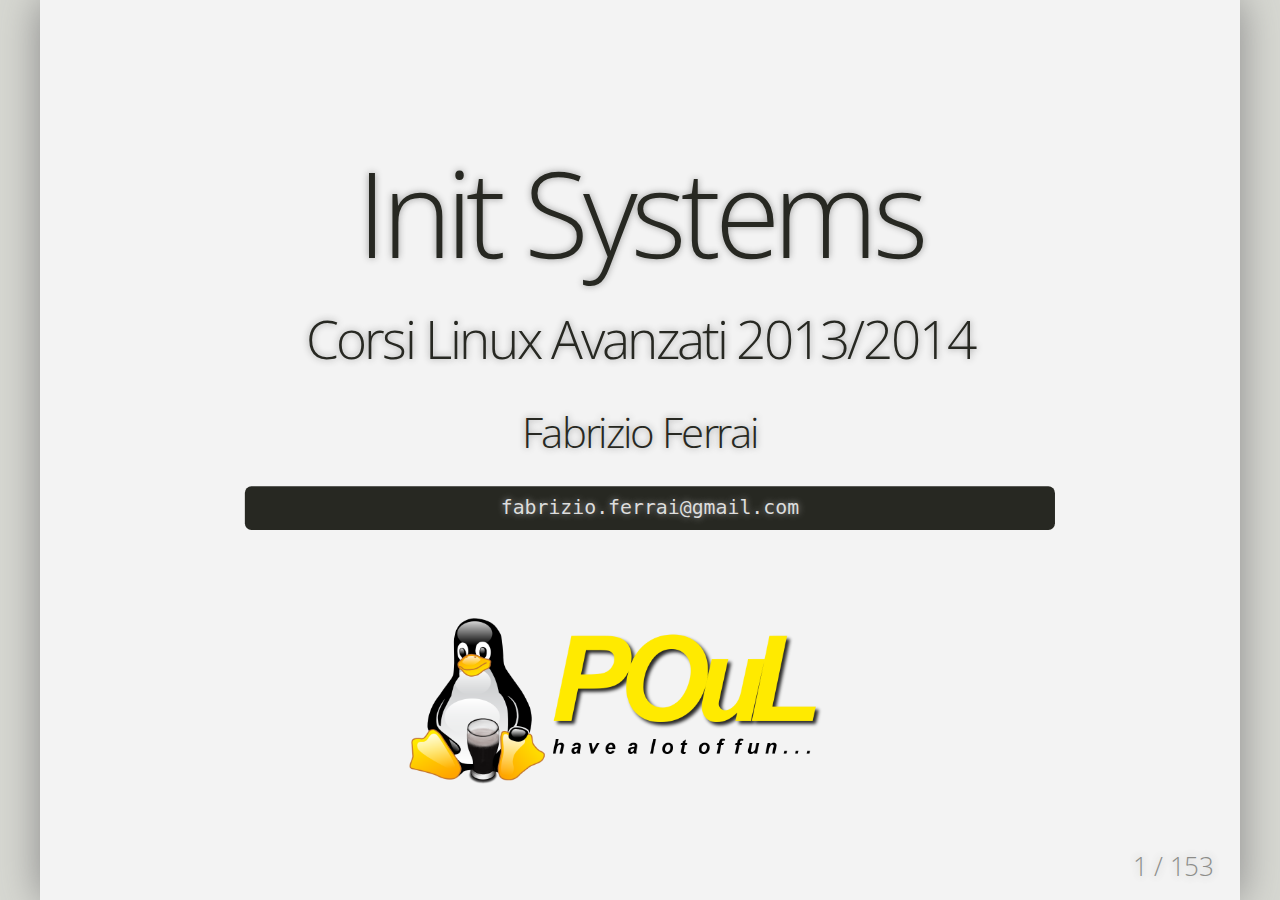
<file: Corsi GNU Linux Avanzati/Init systems/init.html>
<!DOCTYPE html>
<html>
  <head>
    <meta http-equiv="content-type" content="text/html; charset=utf-8" />
    <meta name="keywords" content="remark,remarkjs,markdown,slideshow,presentation" />
    <meta name="description" content="A simple, in-browser, markdown-driven slideshow tool." />
    <title>Linux Init Systems</title>
    <link href='http://fonts.googleapis.com/css?family=Open+Sans:400,300' rel='stylesheet' type='text/css'>
    <link rel="stylesheet" href="css/light.css"/>
  </head>
  <body>
    <textarea id="source">
name: light
layout: true
class: center, middle, light
---

#Init Systems
##Corsi Linux Avanzati 2013/2014
###Fabrizio Ferrai

```html
fabrizio.ferrai@gmail.com
```

###<img src="img/poul.logo.png" alt="POuL Logo" style="height: 4em; margin-top: 2em;">
---
layout:false
template:light
##Dove trovate queste slides:
```html
	http://init.ferrai.tk
```

###<br/>Disclaimer
####Questo sarà un talk abbastanza teorico, per cui non entrerò nel dettaglio se non quando necessario, tuttavia darò per scontate alcune cose (e.g. cosa è un BIOS o cosa è un processo). Siete caldamente invitati perciò ad approfondire gli argomenti trattati (Un elenco di 'Fonti e Approfondimenti' si trova nell'ultima slide, ma non esitate a chiedere.)

---

name: sign
layout: true
.sign[[Fabrizio Ferrai](http://ferrai.tk)]
.course[Corsi Linux Avanzati 13/14]
---

name:argomenti
.title[
  ##Argomenti di oggi:
]
???

##Queste sono le domande principali delle quali ci occuperemo
--
.text[###Cosa è un Init System?]
--
.text[###Di cosa si occupa?]
--
.text[###Breve storia degli Init Systems]
--
.text[###Configurazione]
---

template:light
layout:false
##Facciamo un passo indietro...
---

template: sign
layout: true
---

name:bootstrapping
.title[
  ##Bootstrapping (Booting)
]
--
.text[###Consiste in tutta quella serie di operazioni che, a partire dalla macchina spenta, ha come risultato finale l'avvio del **Sistema Operativo**]
--
.text[###Il flusso di controllo della macchina durante il boot (avvio) passa dal **BIOS** al **bootloader** al **kernel**]
---

name:boot1
.title[
  ##Il boot nel dettaglio 1/2
]
--
.text[###Il boot di Linux si articola attraverso 5 fasi:]
--
.text[####1. Il BIOS effettua delle operazioni specifiche per la piattaforma hardware della macchina]
--
.footnote[[1] A seconda del bootloader viene utilizzata anche una fase 1.5 : e.g. GRUB può leggere il filesystem per localizzare la Fase 2]
.text[####2. Il BIOS esegue il programma di boot dal dispositivo di boot prescelto, ovvero la **Fase 1** del Linux bootloader; essa poi carica la **Fase 2**, che è il grosso del bootloader. **[1]**]
---

name:boot2
.title[
  ##Il boot nel dettaglio 2/2
]
.text[####3. Il bootloader **carica il kernel**, che si decomprime e mette in atto le funzioni di sistema essenziali, preparandosi alla fase successiva]
???
##3. Funzioni come hardware di base e memory paging
##4. interrupts, memory management, device and driver initialization
--
.text[####4. **start_kernel()** viene quindi chiamata, ed effettua la maggior parte del setup del sistema, prima di lanciare separatamente il processo **idle**, lo **scheduler** e il processo **init** (il primo a essere eseguito **in user space**)]
--
.text[####5. Il processo init esegue gli script necessari alla creazione dell'ambiente utente (...)]
---

template:light
layout:false
##What an Init System does? 
---

name:whatinitdoes
.title[
  ##What an Init System does?
]
.text[###Avvia/Riavvia il computer]
--
.text[###Termina l'avvio una volta che è stato caricato il kernel]
--
.text[###Avvia altri programmi (tipicamente "daemons"). <br/>*e.g.: Server Grafico, Webserver, etc.*]
---

name:daemons
.title[##Demoni]
.text[###Etimologia:]
--
.text[####“I **demoni** sono personaggi della mitologia greca, alcuni dei quali eseguivano compiti di cui gli dei non potevano occuparsi” - *Wikipedia*]
--
.text[###In un sistema operativo:]
--
.text[####Un demone è un applicazione che viene eseguita in **background**, anzichè stare sotto il diretto controllo dell'utente.]
???
##In a multitasking environment
--
.text[####Tipicamente offre un **servizio** o si occupa periodicamente di alcuni task, e per questo rimane aperto a lungo nel sistema.]
---

name:tuopadre
.title[##"Luke, sono tuo padre" (cit.)]
.text[###**Init** è l'unico antenato comune di tutti i processi presenti nel sistema: essendo il primo processo ad essere avviato, da lui nascono tutti gli altri]
--
.text[###Ha il compito di 'adottare' tutti i processi che rimangono 'orfani' nel sistema a causa della terminazione del loro padre (In Linux tutti i processi, tranne init, devono avere un padre)]
--
.text[####Try:]

```bash
pstree
```
---

name:reliability
.title[##Affidabilità]
.text[###Init **DEVE** essere affidabile, perchè:]
--
.text[###1. Gira in modalità super utente]
???
##E ha PID1
--
.text[###2. Controlla servizi di sistema critici]
--
.text[###3. Se muore --> Il sistema va in Kernel Panic]
???
##Perchè la gerarchia dei processi non ha padre
##TUTTE le funzionalità non necessarie vanno fuori!
---

name:kernelpanic
.title[##Kernel Panic]
.center[###<img src="img/panic-kernel.gif" alt="KP" style="width: 100%;">]
---

template:light
layout:false
##Some history
---

name:evolution1
.title[##Strategie di init: evoluzione (1)]
--
.text[###Sequenziali]
--
.text[####Un nuovo demone viene avviato solo una volta che viene terminato l'avvio del precedente]
--
.text[####Il parallelismo è nullo.]
--
.text[###Gerarchici]
--
.text[####Un demone viene avviato solo dopo che tutte le sue dipendenze sono state avviate]
???
##Spiegare cosa sono le dipendenze
--
.text[####Soluzione mista parallelismo/sequenzialità]
---

name:evolution2
.title[##Strategie di init: evoluzione (2)]
.text[###Startless (Event based)]
--
.text[####L'avvio dei demoni è gerarchico]
--
.text[####...Ma vengono avviati solo quando richiesto.]
---

name:mostimportant
.title[##I principali sistemi di init]
--
.text[###SysVInit .little[(1975 - Sequenziale)]]
???
##Datato ma stabile e veloce
--
.text[###LaunchD .little[(2005 - Event Based)]]
???
##Di Apple, ci speravano
--
.text[###Upstart .little[(2006 - Event Based)]]
???
##From Ubuntu
--
.text[###OpenRC .little[(2007 - Gerarchico)]]
--
.text[###Systemd .little[(2010 - Event Based)]]
---

name:sysvinit
.title[##SysVInit - Caratteristiche]
--
.text[###Fa parte dello standard LSB .little[(Linux Standard Base)]]
???
##Progetto per la standardizzazione dei sistemi Linux (filesistem structure, pkg format, etc.)
--
.text[###Avvio/arresto sequenziale dei demoni]
--
.text[###Crea i demoni leggendo dal file di configurazione /etc/inittab]
--
.text[####Contiene i comandi:]
--

```bash
reboot
shutdown
killall
poweroff
telinit   # serve per cambiare runlevel (più dettagli a breve...)
sulogin
wall      # per mandare un warning su tutte le tty
```

---

name:launchd
.title[##LaunchD - Caratteristiche]
--
.text[###È un framework opensource per la gestione di **demoni**, **applicazioni**, **processi**, **script**]
???
##Utilizzato solo in Mac Os X, ma principale responsabile del rinnovamento nel mondo dei sistemi di init
--
.text[###Scritto da Dave Zarzycki (Apple Inc.) e rilasciato con licenza Apache (dal 2006)]
???
##Non adottato per problemi di licenza
--
.text[###Sostituisce:]

```bash
init
rc
init.d script
rc.d script
SystemStarter (Mac OS X) #gestisce i demoni
inetd / xinetd
crond / atd
```
???
##Architettura simile a systemd
##inetd: daemons che fanno partire applicazioni quando arriva una connessione su una determinata porta
---

name:upstart
.title[##Upstart - Caratteristiche]
???
##From Ubuntu
--
.text[###Rimpiazza solo init, Event Based]
--
.text[###Servizi avviati/arrestati tramite eventi]
--
.text[###Eventi generati mentre servizi avviati/arrestati]
--
.text[###Eventi in broadcast, respawning dei servizi in caso di crash]
--
.text[###Comunicazione attraverso D-Bus]
---

.title[##Default init system nelle principali distribuzioni]
--
.pull-left[
###SysVInit
- Debian (actual)
- RHEL6
]

--
.pull-left[
###OpenRC
- Gentoo
]

--
.pull-left[
###Upstart
- Ubuntu (actual)
- Mint
]

--
.pull-top[
###systemd
- Arch Linux
- Fedora
- RHEL7 (pending)
- Ubuntu (planned)
- Debian (next release)
- CoreOS
- Mageia
- OpenSUSE
- Sabayon Linux
- ...
]
---

name:brace
template: light
layout:false
class: center
###<img src="img/brace.jpg" alt="Brace" style="height: 14em;">
---

template:light
layout:false
##systemd
---

name:sysdov
.title[##Systemd - Overview]
--
.text[###È un manager di sistema e di servizi per Linux]
--
.text[###Compatibile con SysV e LSB scripts]
--
.text[###**Lennart Poettering** e **Kay Sievers** (Red Hat) sono gli autori (e attuali manutentori)]
---

name:sysdcaratt
.title[##Systemd - Caratteristiche]
--
.text[###Compatibile esclusivamente con Linux]
--
.text[###Parallelizzazione totale e comunicazione tramite D-Bus/Socket]
--
.text[###Avvio On-Demand]
--
.text[###Mantiene i punti di Mount/Automount]
--
.text[###Tiene traccia dei processi tramite CGROUPs]
---

name:parallel
template: light
layout:false
class: center
###<img src="img/parallelization.png" alt="Parallel" style="width: 100%;">
Source: systemd slides
---

name:sysd
template: light
layout:false
class: center
<img src="img/sysd1.jpg" alt="sysd1" style="height: 15.75em;">
<img src="img/sysd2.jpg" alt="sysd2" style="height: 15.75em;">
.title[###Systemd punta a rimpiazzare tutto...]
---

template:light
layout:false
##Some more depth
---

name:sysvconfig
.title[##SysVInit: configurazione]
--
.text[####Legge configurazioni da /etc/inittab (nel quale è definito il default per ogni runlevel)]
--
.text[####E avvia di conseguenza i processi necessari all'avvio del sistema (eg. getty)]
--
<img src="img/getty.png" alt="getty" style="margin-left: 5em; height: 15em;">
---

name:runlevels
.title[##Runlevels]
.text[####Il **runlevel** è lo stato esecutivo di un sistema operativo con init in stile SysV.]
--
.text[###**Runlevel 0**: sistema completamente spento]
--
.text[###**Runlevel 1 o S**: modalità singolo utente]
--
.text[###**Runlevels 2-5**: modalità multiutente (Debian default: 2)]
--
.text[###**Runlevel 6**: riavvio]
---

name:inittab
.title[##Esempio di /etc/inittab]
```bash
id:2:initdefault:

l0:0:wait:/etc/init.d/rc 0
l1:1:wait:/etc/init.d/rc 1
l2:2:wait:/etc/init.d/rc 2
l3:3:wait:/etc/init.d/rc 3
l4:4:wait:/etc/init.d/rc 4
l5:5:wait:/etc/init.d/rc 5
l6:6:wait:/etc/init.d/rc 6

pf::powerwait:/etc/init.d/powerfail start
pn::powerfailnow:/etc/init.d/powerfail now
po::powerokwait:/etc/init.d/powerfail stop

1:2345:respawn:/sbin/getty 38400 tty1
2:23:respawn:/sbin/getty 38400 tty2
3:23:respawn:/sbin/getty 38400 tty3
4:23:respawn:/sbin/getty 38400 tty4
5:23:respawn:/sbin/getty 38400 tty5
6:23:respawn:/sbin/getty -f /etc/issue.welcome2l 38400 tty6

```
---

name:initscaff
.title[##Init script scaffold]
```bash
#!/bin/sh

case "$1" in
start)
  echo "Starting!"
  ;;
stop)
  echo "Stopping!"
  ;;
restart)
  echo "Restarting!"
  ;;
esac
```
---

name:servicecontrol1
.title[##Controllo manuale dei servizi (Pt.1)]
.text[###Possiamo controllare manualmente in modo molto semplice i vari servizi del sistema:]
--

```bash
$ /etc/init.d/$nomeServizio start

$ /etc/init.d/$nomeServizio stop

$ /etc/init.d/$nomeServizio restart
```
---

name:servicecontrol2
.title[##Controllo manuale dei servizi (Pt.2)]
.text[###Esiste anche un comando specifico per controllare i servizi:]
--

```bash
$ service $nomeServizio start

$ service $nomeServizio stop

$ service $nomeServizio restart
```
---

name:sysvadv
.title[##SysVInit: vantaggi]
--
.text[###**Semplicità**: creare un servizio equivale a creare uno script di shell]
--
.text[###**Ordine garantito di esecuzione**: i servizi vengono eseguiti sempre uno dopo l'altro, in questo modo il controllo è totale]
---

name:sysvdis
.title[##SysVInit: svantaggi]
--
.text[####**Sequenziale**: prestazioni non ottimali a causa del parallelismo non sfruttato]
--
.little[.text-left[*(In realtà Debian utilizza una versione modificata di SysV, dotata di parallelismo)*]]
--
.text[####**Server centric**: i riavvii sui server dovrebbero essere rari, quindi rapidità nel boot non prioritaria]
--
.text[####**Hotplug inesistente**: al momento della sua progettazione non c'era l'esigenza di aggiungere/rimuovere risorse a runtime]
--
.text[####**Script esegue operazioni standard**: al di là dei vari controlli di duplice istanza e risorse occupate il problema è il controllo delle dipendenze --> **operazione costosa** (dovrebbe occuparsene init)]
---

name:upstartconf1
.title[##Upstart: configurazione (1)]
--
.text[###Jobs]
--
.text[####**Task Job**: piccolo programma, termina in tempo fissato]
--
.text[####**Service Job**: rimane avviato in background a meno che non venga fermato esplicitamente]
--
.text[####**Abstract Job**: non ha sezioni exec, né un PID, ma può essere avviato/fermato]
---

name:upstartconf2
.title[##Upstart: configurazione (2)]
.text[###**Events**: ci sono 3 tipi di eventi su Upstart:]
--
.text[####**Segnali**: Asincroni: chi lancia l’evento non aspetta che venga accettato da tutti]
--
.text[####**Metodi**: Sincroni: si comportano come chiamate a funzione]
--
.text[####**Hooks**: Job speciali: simili ai segnali, ma sincroni]
--
.text[####Esempio: *starting* e *stopping*]
---

name:upstartfiles
.title[##Files di configurazione]
--
.text[###Ogni **Job** è definito in un file di configurazione, in plain text, il cui nome è del tipo: ***$nomeFile.conf***]
--
.text[###Ogni Job di sistema è contenuto nella cartella ***/etc/init***]
--
.text[####Job example:]
--

```bash
# Un Job astratto può anche non contenere nessuna linea
# Per informazione inseriamo l'autore del JOB
author "foo"
# E qui sotto la descrizione del job stesso
description "questo è uno scaffold di job astratto"
# Questo è una JOB configuration completa
```
---

name:cron
.title[##Cron]
--
.text[###**Cron** è un demone per pianificare l'esecuzione di determinati "lavori" (jobs) in modo pianificato, su base temporale]
---

name:cronconfig
.title[##Configuration example: Cron]
--
.text[###In Upstart, la configurazione di cron è questa:]
--

```bash
description     "regular background program processing daemon"

start on runlevel [2345]
stop on runlevel [!2345]

expect fork
respawn

exec cron
```
---

name:sysdconf1
.title[##Systemd: Units (1)]
--
.text[###Unit types]
--
.text[####**Service**: i tipici demoni che possono essere avviati/fermati/riavviati/ricaricati]
--
.text[####**Socket**: unità che incapsula i socket, sia del file-system che dell'Internet]
--
.text[####**Device**: un device nel Linux device tree]
--
.text[####**Mount**: incapsula un punto di mount nella gerarchia del filesystem]
---

name:sysdconf2
.title[##Systemd: Units (2)]
.text[####**Automount**: punto di automount, che ha un corrispondente mount]
--
.text[####**Swap**: per controllare i devices di swap allo stesso modo in cui vengono controllati i mount]
--
.text[####**Target**: usata per raggruppare logicamente altre unità, di per se non fa nulla, ma referenzia altre unità]
--
.text[####**Snapshot**: come i *target* non fa nulla, ma referenzia altre unità; usata per salvare/ripristinare lo stato dell'init system]
--
.text[####**Timer**: per avviare servizi su base temporale, come cron]
---

name:sysdconf3
.title[##Systemd: Units (3)]
.text[####**Path**: codifica informazioni riguardo un path monitorato da systemd, per le path-based activations]
--
.text[####**Scope**: queste unità non sono configurate tramite files, ma sono create durante l'esecuzione tramite l'interfaccia bus di systemd; raggruppano insiemi di processi di sistema per una migliore gestione delle risorse]
--
.text[####**Slice**: utilizzata per gestire le risorse di un gruppo di processi in modo gerarchico]
---

name:servicecontrol3
.title[##Controllo manuale dei servizi (Pt.3)]
.text[####Possiamo vedere tutto quello che systemd controlla tramite il comando:]

```bash
$ systemctl

```
--

```bash
$ systemctl list-units -t service #solo i servizi attivi

```
--

```bash
$ systemctl status sshd.service
sshd.service - OpenSSH server daemon
    Loaded: loaded (/lib/systemd/system/sshd.service; enabled)
    Active: active (running) since Thu, 15 Dec 2011 12:11:05 ...
  Main PID: 2091 (sshd)
    CGroup: name=systemd:/system/sshd.service
        \   2091 /usr/sbin/sshd -D
```
--

```bash
$ systemctl start sshd.service

$ systemctl stop sshd.service

$ systemctl enable sshd.service #avvia al boot

$ systemctl disable sshd.service #disabilita da startup 

$ systemctl kill sshd.service #uccide tutte le istanze
```
---

name:fonti
.title[##Fonti e approfondimenti:]

- http://en.wikipedia.org/wiki/Linux_startup_process
- https://www.debian.org/doc/manuals/debian-reference/ch03.en.html
- http://en.wikipedia.org/wiki/Init
- http://wiki.gentoo.org/wiki/Comparison_of_init_systems
- http://en.wikipedia.org/wiki/UNIX_System_V
- http://en.wikipedia.org/wiki/Linux_Standard_Base
- http://en.wikipedia.org/wiki/Linux_kernel_API
- http://en.wikipedia.org/wiki/Launchd
- http://en.wikipedia.org/wiki/Upstart
- http://en.wikipedia.org/wiki/D-Bus
- http://en.wikipedia.org/wiki/Systemd
- http://en.wikipedia.org/wiki/Runlevel
- http://www.freedesktop.org/wiki/Software/systemd/
- https://www.linux.com/learn/tutorials/527639-managing-services-on-linux-with-systemd
- http://0pointer.de/blog/projects/systemd.html
- http://0pointer.de/blog/projects/why.html
- http://www.jonmasters.org/blog/2011/04/29/response-to-why-systemd/
---

name:finished
template: light
layout:false
class: center
###<img src="img/success.jpg" alt="Success!" style="height: 12em;">
---

name:cc
template: light
layout:false
class: center
##Grazie per l'attenzione!
###<img src="img/ccbysa.png" alt="" style="width: 30%;">
####Queste slides sono licenziate Creative Commons<br> Attribution-ShareAlike 3.0 Unported

  http://www.poul.org

    </textarea>
    <script src="js/remark.min.js" type="text/javascript"></script>
    <script type="text/javascript">
      var hljs = remark.highlighter.engine;
    </script>
    <script src="js/remark.language.js" type="text/javascript"></script>
    <script type="text/javascript">
      var slideshow = remark.create({
          highlightStyle: 'monokai',
          highlightLanguage: 'remark'
        }) ;
    </script>
    <script type="text/javascript">
      var _gaq = _gaq || [];
      _gaq.push(['_setAccount', 'UA-46402862-1']);
      _gaq.push(['_trackPageview']);

      (function() {
        var ga = document.createElement('script'); ga.type = 'text/javascript'; ga.async = true;
        ga.src = ('https:' == document.location.protocol ? 'https://ssl' : 'http://www') + '.google-analytics.com/ga.js';
        var s = document.getElementsByTagName('script')[0]; s.parentNode.insertBefore(ga, s);
      })();
    </script>
  </body>
</html>
</file>
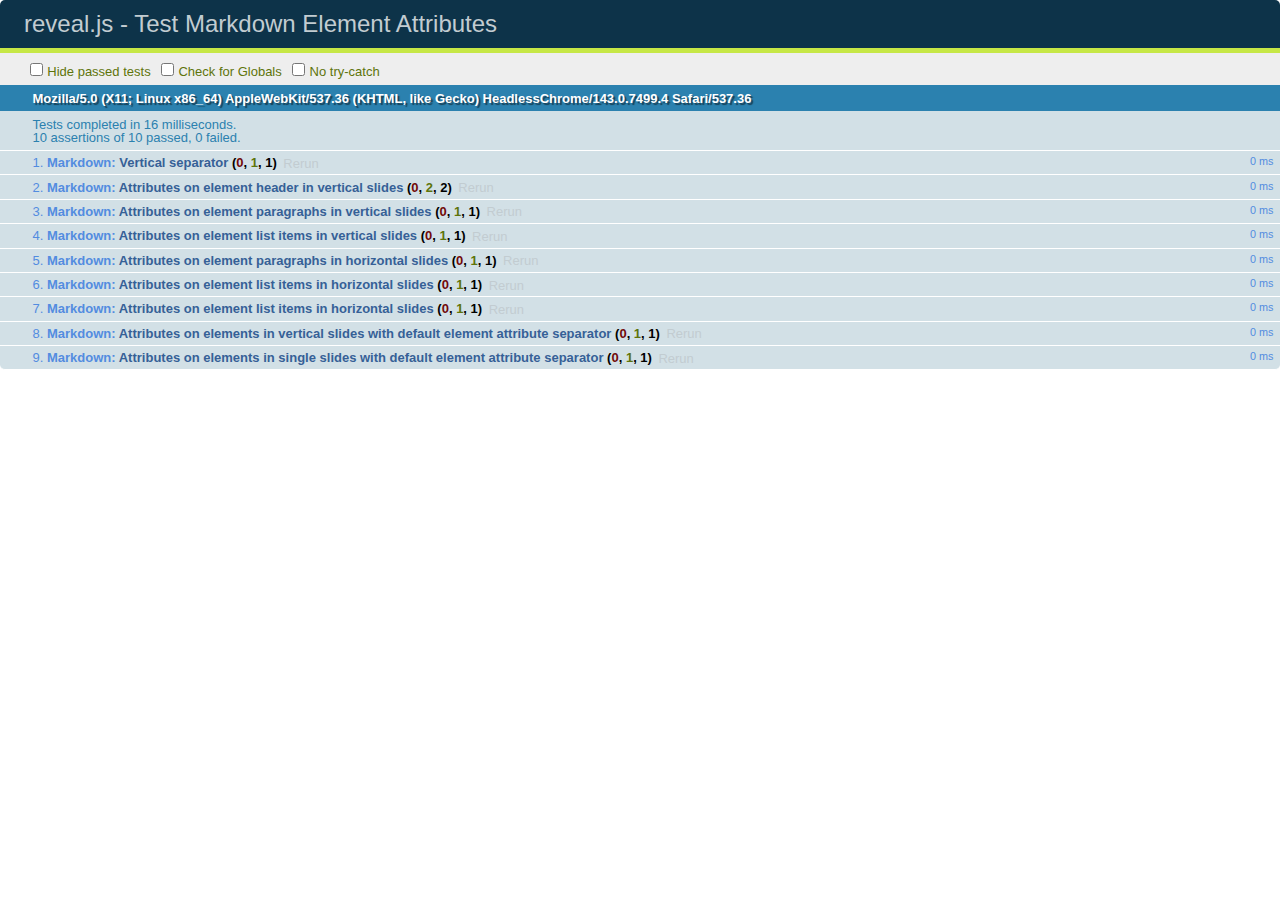
<file: Corsi GNU Linux Avanzati/Docker/Slides/test/test-markdown-element-attributes.html>
<!doctype html>
<html lang="en">

	<head>
		<meta charset="utf-8">

		<title>reveal.js - Test Markdown Element Attributes</title>

		<link rel="stylesheet" href="../css/reveal.css">
		<link rel="stylesheet" href="qunit-1.12.0.css">
	</head>

	<body style="overflow: auto;">

		<div id="qunit"></div>
		<div id="qunit-fixture"></div>

		<div class="reveal" style="display: none;">

			<div class="slides">

				<!-- <section data-markdown="example.md" data-separator="^\n\n\n" data-separator-vertical="^\n\n"></section> -->

				<!-- Slides are separated by newline + three dashes + newline, vertical slides identical but two dashes -->
				<section data-markdown data-separator="^\n---\n$" data-separator-vertical="^\n--\n$" data-element-attributes="{_\s*?([^}]+?)}">>
					<script type="text/template">
						## Slide 1.1
						<!-- {_class="fragment fade-out" data-fragment-index="1"} -->

						--

						## Slide 1.2
						<!-- {_class="fragment shrink"} -->

						Paragraph 1
						<!-- {_class="fragment grow"} -->

						Paragraph 2
						<!-- {_class="fragment grow"} -->

						- list item 1 <!-- {_class="fragment grow"} -->
						- list item 2 <!-- {_class="fragment grow"} -->
						- list item 3 <!-- {_class="fragment grow"} -->


						---

						## Slide 2


						Paragraph 1.2  
						multi-line <!-- {_class="fragment highlight-red"} -->

						Paragraph 2.2 <!-- {_class="fragment highlight-red"} -->

						Paragraph 2.3 <!-- {_class="fragment highlight-red"} -->

						Paragraph 2.4 <!-- {_class="fragment highlight-red"} -->

						- list item 1 <!-- {_class="fragment highlight-green"} -->
						- list item 2<!-- {_class="fragment highlight-green"} -->
						- list item 3<!-- {_class="fragment highlight-green"} -->
						- list item 4
						<!-- {_class="fragment highlight-green"} -->
						- list item 5<!-- {_class="fragment highlight-green"} -->

						Test

						![Example Picture](examples/assets/image2.png)
						<!-- {_class="reveal stretch"} -->

					</script>
				</section>



				<section 	data-markdown data-separator="^\n\n\n"
									data-separator-vertical="^\n\n"
									data-separator-notes="^Note:"
									data-charset="utf-8">
					<script type="text/template">
						# Test attributes in Markdown with default separator
						## Slide 1 Def <!-- .element: class="fragment highlight-red" data-fragment-index="1" -->


						## Slide 2 Def
						<!-- .element: class="fragment highlight-red" -->

					</script>
				</section>

				<section data-markdown>
				  <script type="text/template">
					## Hello world
					A paragraph
					<!-- .element: class="fragment highlight-blue" -->
				  </script>
				</section>

				<section data-markdown>
				  <script type="text/template">
					## Hello world

					Multiple  
					Line
					<!-- .element: class="fragment highlight-blue" -->
				  </script>
				</section>

				<section data-markdown>
				  <script type="text/template">
					## Hello world

					Test<!-- .element: class="fragment highlight-blue" -->

					More Test
				  </script>
				</section>


			</div>

		</div>

		<script src="../lib/js/head.min.js"></script>
		<script src="../js/reveal.js"></script>
		<script src="../plugin/markdown/marked.js"></script>
		<script src="../plugin/markdown/markdown.js"></script>
		<script src="qunit-1.12.0.js"></script>

		<script src="test-markdown-element-attributes.js"></script>

	</body>
</html>
</file>
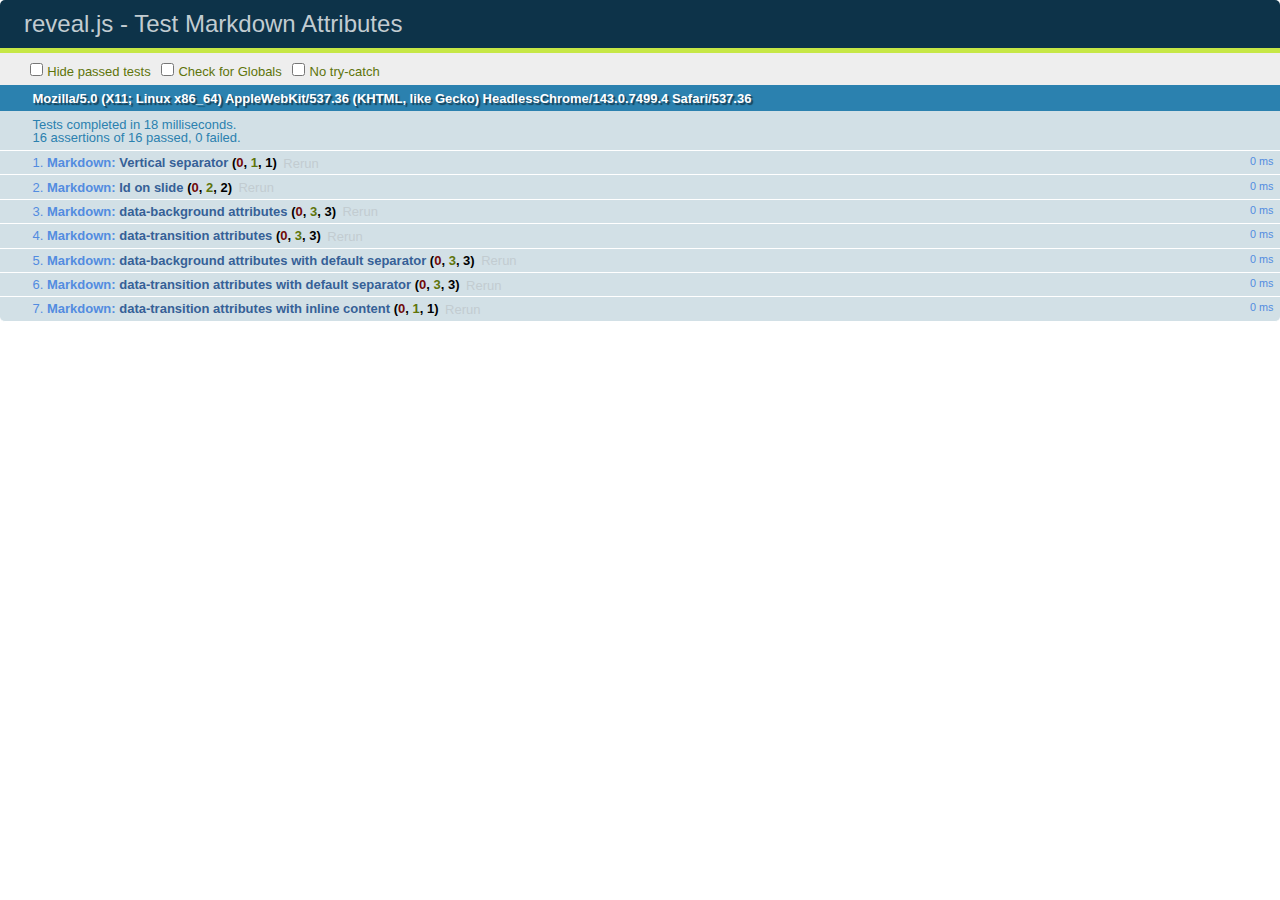
<file: Corsi GNU Linux Avanzati/Docker/Slides/test/test-markdown-slide-attributes.html>
<!doctype html>
<html lang="en">

	<head>
		<meta charset="utf-8">

		<title>reveal.js - Test Markdown Attributes</title>

		<link rel="stylesheet" href="../css/reveal.css">
		<link rel="stylesheet" href="qunit-1.12.0.css">
	</head>

	<body style="overflow: auto;">

		<div id="qunit"></div>
		<div id="qunit-fixture"></div>

		<div class="reveal" style="display: none;">

			<div class="slides">

				<!-- <section data-markdown="example.md" data-separator="^\n\n\n" data-separator-vertical="^\n\n"></section> -->

				<!-- Slides are separated by three lines, vertical slides by two lines, attributes are one any line starting with (spaces and) two dashes -->
				<section 	data-markdown data-separator="^\n\n\n"
									data-separator-vertical="^\n\n"
									data-separator-notes="^Note:"
									data-attributes="--\s(.*?)$"
									data-charset="utf-8">
					<script type="text/template">
						# Test attributes in Markdown
						## Slide 1



						## Slide 2
						<!-- -- id="slide2" data-transition="zoom" data-background="#A0C66B" -->


						## Slide 2.1
						<!-- -- data-background="#ff0000" data-transition="fade" -->


						## Slide 2.2
						[Link to Slide2](#/slide2)



						## Slide 3
						<!-- -- data-transition="zoom" data-background="#C6916B" -->



						## Slide 4
					</script>
				</section>

				<section 	data-markdown data-separator="^\n\n\n"
									data-separator-vertical="^\n\n"
									data-separator-notes="^Note:"
									data-charset="utf-8">
					<script type="text/template">
						# Test attributes in Markdown with default separator
						## Slide 1 Def



						## Slide 2 Def
						<!-- .slide: id="slide2def" data-transition="concave" data-background="#A7C66B" -->


						## Slide 2.1 Def
						<!-- .slide: data-background="#f70000" data-transition="page" -->


						## Slide 2.2 Def
						[Link to Slide2](#/slide2def)



						## Slide 3 Def
						<!-- .slide: data-transition="concave" data-background="#C7916B" -->



						## Slide 4
					</script>
				</section>

				<section data-markdown>
					<script type="text/template">
						<!-- .slide: data-background="#ff0000" -->
						## Hello world
					</script>
				</section>

				<section data-markdown>
					<script type="text/template">
						## Hello world
						<!-- .slide: data-background="#ff0000" -->
					</script>
				</section>

				<section data-markdown>
					<script type="text/template">
						## Hello world

						Test
						<!-- .slide: data-background="#ff0000" -->

						More Test
					</script>
				</section>

			</div>

		</div>

		<script src="../lib/js/head.min.js"></script>
		<script src="../js/reveal.js"></script>
		<script src="../plugin/markdown/marked.js"></script>
		<script src="../plugin/markdown/markdown.js"></script>
		<script src="qunit-1.12.0.js"></script>

		<script src="test-markdown-slide-attributes.js"></script>

	</body>
</html>
</file>
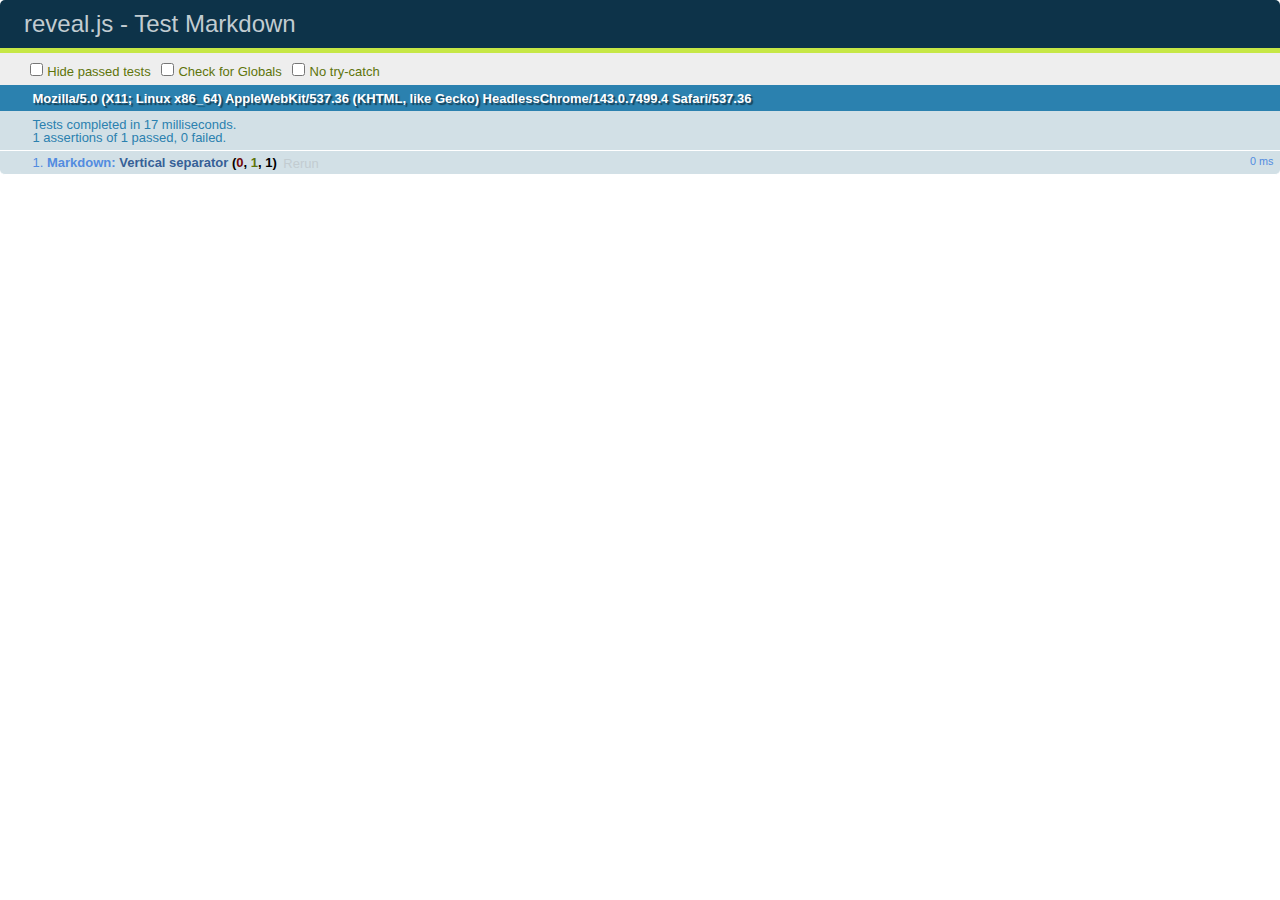
<file: Corsi GNU Linux Avanzati/Docker/Slides/test/test-markdown.html>
<!doctype html>
<html lang="en">

	<head>
		<meta charset="utf-8">

		<title>reveal.js - Test Markdown</title>

		<link rel="stylesheet" href="../css/reveal.css">
		<link rel="stylesheet" href="qunit-1.12.0.css">
	</head>

	<body style="overflow: auto;">

		<div id="qunit"></div>
  		<div id="qunit-fixture"></div>

		<div class="reveal" style="display: none;">

			<div class="slides">

				<!-- <section data-markdown="example.md" data-separator="^\n\n\n" data-separator-vertical="^\n\n"></section> -->

				<!-- Slides are separated by newline + three dashes + newline, vertical slides identical but two dashes -->
				<section data-markdown data-separator="^\n---\n$" data-separator-vertical="^\n--\n$">
					<script type="text/template">
						## Slide 1.1

						--

						## Slide 1.2

						---

						## Slide 2
					</script>
				</section>

			</div>

		</div>

		<script src="../lib/js/head.min.js"></script>
		<script src="../js/reveal.js"></script>
		<script src="../plugin/markdown/marked.js"></script>
		<script src="../plugin/markdown/markdown.js"></script>
		<script src="qunit-1.12.0.js"></script>

		<script src="test-markdown.js"></script>

	</body>
</html>
</file>
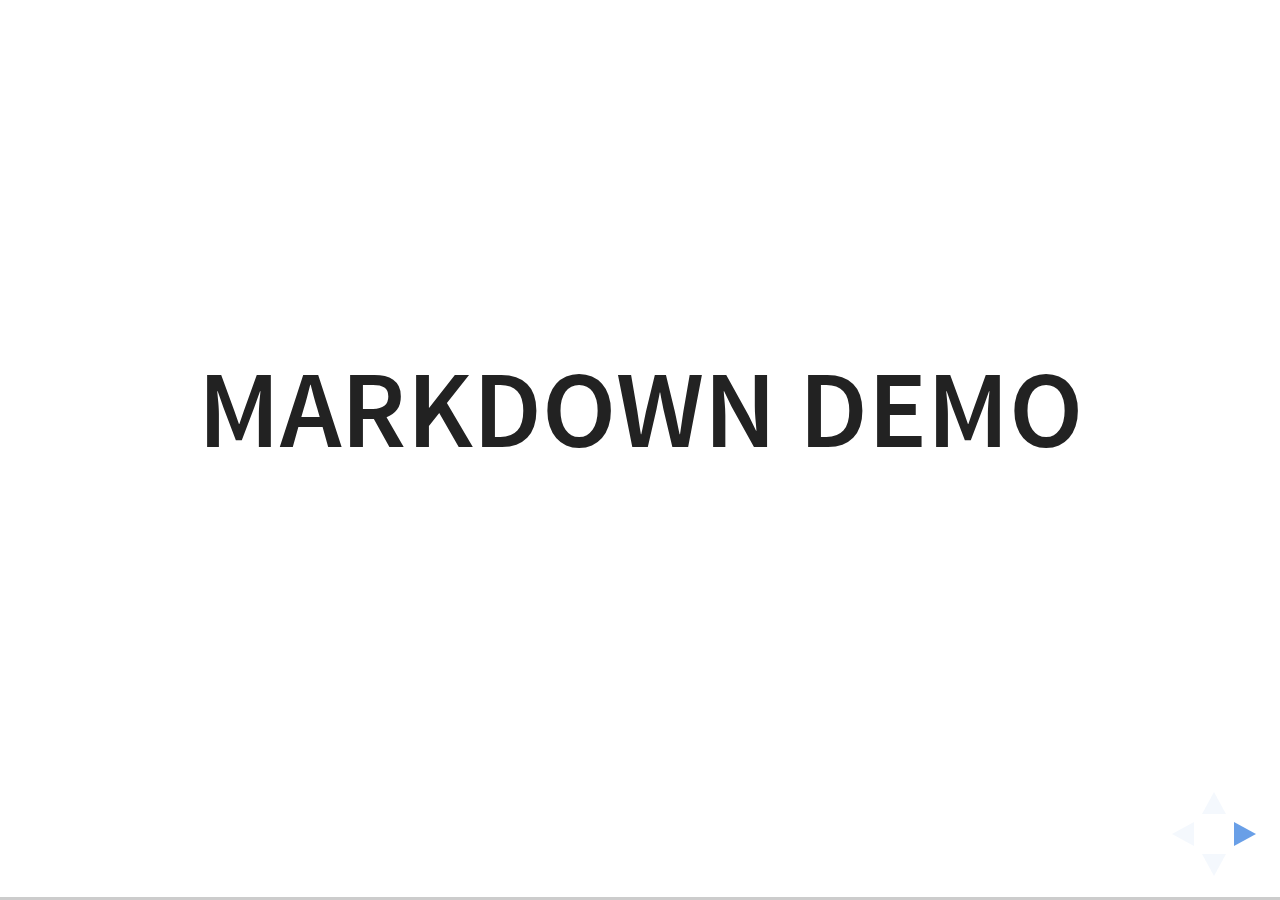
<file: Corsi GNU Linux Avanzati/Docker/Slides/plugin/markdown/example.html>
<!doctype html>
<html lang="en">

	<head>
		<meta charset="utf-8">

		<title>reveal.js - Markdown Demo</title>

		<link rel="stylesheet" href="../../css/reveal.css">
		<link rel="stylesheet" href="../../css/theme/white.css" id="theme">

        <link rel="stylesheet" href="../../lib/css/zenburn.css">
	</head>

	<body>

		<div class="reveal">

			<div class="slides">

                <!-- Use external markdown resource, separate slides by three newlines; vertical slides by two newlines -->
                <section data-markdown="example.md" data-separator="^\n\n\n" data-separator-vertical="^\n\n"></section>

                <!-- Slides are separated by three dashes (quick 'n dirty regular expression) -->
                <section data-markdown data-separator="---">
                    <script type="text/template">
                        ## Demo 1
                        Slide 1
                        ---
                        ## Demo 1
                        Slide 2
                        ---
                        ## Demo 1
                        Slide 3
                    </script>
                </section>

                <!-- Slides are separated by newline + three dashes + newline, vertical slides identical but two dashes -->
                <section data-markdown data-separator="^\n---\n$" data-separator-vertical="^\n--\n$">
                    <script type="text/template">
                        ## Demo 2
                        Slide 1.1

                        --

                        ## Demo 2
                        Slide 1.2

                        ---

                        ## Demo 2
                        Slide 2
                    </script>
                </section>

                <!-- No "extra" slides, since there are no separators defined (so they'll become horizontal rulers) -->
                <section data-markdown>
                    <script type="text/template">
                        A

                        ---

                        B

                        ---

                        C
                    </script>
                </section>

                <!-- Slide attributes -->
                <section data-markdown>
                    <script type="text/template">
                        <!-- .slide: data-background="#000000" -->
                        ## Slide attributes
                    </script>
                </section>

                <!-- Element attributes -->
                <section data-markdown>
                    <script type="text/template">
                        ## Element attributes
                        - Item 1 <!-- .element: class="fragment" data-fragment-index="2" -->
                        - Item 2 <!-- .element: class="fragment" data-fragment-index="1" -->
                    </script>
                </section>

                <!-- Code -->
                <section data-markdown>
                    <script type="text/template">
                        ```php
                        public function foo()
                        {
                            $foo = array(
                                'bar' => 'bar'
                            )
                        }
                        ```
                    </script>
                </section>

            </div>
		</div>

		<script src="../../lib/js/head.min.js"></script>
		<script src="../../js/reveal.js"></script>

		<script>

			Reveal.initialize({
				controls: true,
				progress: true,
				history: true,
				center: true,

				// Optional libraries used to extend on reveal.js
				dependencies: [
					{ src: '../../lib/js/classList.js', condition: function() { return !document.body.classList; } },
					{ src: 'marked.js', condition: function() { return !!document.querySelector( '[data-markdown]' ); } },
                    { src: 'markdown.js', condition: function() { return !!document.querySelector( '[data-markdown]' ); } },
                    { src: '../highlight/highlight.js', async: true, callback: function() { hljs.initHighlightingOnLoad(); } },
					{ src: '../notes/notes.js' }
				]
			});

		</script>

	</body>
</html>
</file>
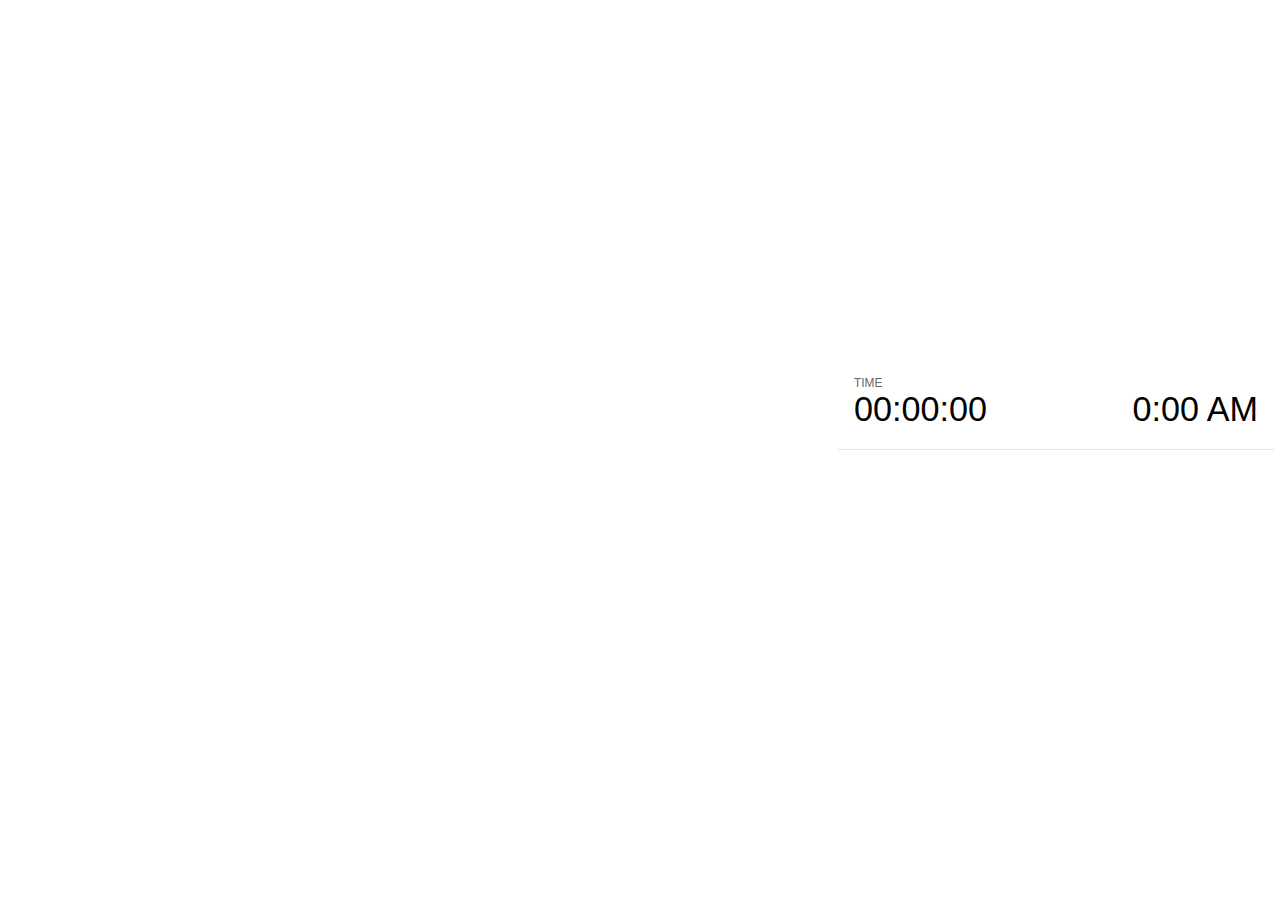
<file: Corsi GNU Linux Avanzati/Docker/Slides/plugin/notes/notes.html>
<!doctype html>
<html lang="en">
	<head>
		<meta charset="utf-8">

		<title>reveal.js - Slide Notes</title>

		<style>
			body {
				font-family: Helvetica;
			}

			#current-slide,
			#upcoming-slide,
			#speaker-controls {
				padding: 6px;
				box-sizing: border-box;
				-moz-box-sizing: border-box;
			}

			#current-slide iframe,
			#upcoming-slide iframe {
				width: 100%;
				height: 100%;
				border: 1px solid #ddd;
			}

			#current-slide .label,
			#upcoming-slide .label {
				position: absolute;
				top: 10px;
				left: 10px;
				font-weight: bold;
				font-size: 14px;
				z-index: 2;
				color: rgba( 255, 255, 255, 0.9 );
			}

			#current-slide {
				position: absolute;
				width: 65%;
				height: 100%;
				top: 0;
				left: 0;
				padding-right: 0;
			}

			#upcoming-slide {
				position: absolute;
				width: 35%;
				height: 40%;
				right: 0;
				top: 0;
			}

			#speaker-controls {
				position: absolute;
				top: 40%;
				right: 0;
				width: 35%;
				height: 60%;
				overflow: auto;

				font-size: 18px;
			}

				.speaker-controls-time.hidden,
				.speaker-controls-notes.hidden {
					display: none;
				}

				.speaker-controls-time .label,
				.speaker-controls-notes .label {
					text-transform: uppercase;
					font-weight: normal;
					font-size: 0.66em;
					color: #666;
					margin: 0;
				}

				.speaker-controls-time {
					border-bottom: 1px solid rgba( 200, 200, 200, 0.5 );
					margin-bottom: 10px;
					padding: 10px 16px;
					padding-bottom: 20px;
					cursor: pointer;
				}

				.speaker-controls-time .reset-button {
					opacity: 0;
					float: right;
					color: #666;
					text-decoration: none;
				}
				.speaker-controls-time:hover .reset-button {
					opacity: 1;
				}

				.speaker-controls-time .timer,
				.speaker-controls-time .clock {
					width: 50%;
					font-size: 1.9em;
				}

				.speaker-controls-time .timer {
					float: left;
				}

				.speaker-controls-time .clock {
					float: right;
					text-align: right;
				}

				.speaker-controls-time span.mute {
					color: #bbb;
				}

				.speaker-controls-notes {
					padding: 10px 16px;
				}

				.speaker-controls-notes .value {
					margin-top: 5px;
					line-height: 1.4;
					font-size: 1.2em;
				}

			.clear {
				clear: both;
			}

			@media screen and (max-width: 1080px) {
				#speaker-controls {
					font-size: 16px;
				}
			}

			@media screen and (max-width: 900px) {
				#speaker-controls {
					font-size: 14px;
				}
			}

			@media screen and (max-width: 800px) {
				#speaker-controls {
					font-size: 12px;
				}
			}

		</style>
	</head>

	<body>

		<div id="current-slide"></div>
		<div id="upcoming-slide"><span class="label">UPCOMING:</span></div>
		<div id="speaker-controls">
			<div class="speaker-controls-time">
				<h4 class="label">Time <span class="reset-button">Click to Reset</span></h4>
				<div class="clock">
					<span class="clock-value">0:00 AM</span>
				</div>
				<div class="timer">
					<span class="hours-value">00</span><span class="minutes-value">:00</span><span class="seconds-value">:00</span>
				</div>
				<div class="clear"></div>
			</div>

			<div class="speaker-controls-notes hidden">
				<h4 class="label">Notes</h4>
				<div class="value"></div>
			</div>
		</div>

		<script src="../../plugin/markdown/marked.js"></script>
		<script>

			(function() {

				var notes,
					notesValue,
					currentState,
					currentSlide,
					upcomingSlide,
					connected = false;

				window.addEventListener( 'message', function( event ) {

					var data = JSON.parse( event.data );

					// The overview mode is only useful to the reveal.js instance
					// where navigation occurs so we don't sync it
					if( data.state ) delete data.state.overview;

					// Messages sent by the notes plugin inside of the main window
					if( data && data.namespace === 'reveal-notes' ) {
						if( data.type === 'connect' ) {
							handleConnectMessage( data );
						}
						else if( data.type === 'state' ) {
							handleStateMessage( data );
						}
					}
					// Messages sent by the reveal.js inside of the current slide preview
					else if( data && data.namespace === 'reveal' ) {
						if( /ready/.test( data.eventName ) ) {
							// Send a message back to notify that the handshake is complete
							window.opener.postMessage( JSON.stringify({ namespace: 'reveal-notes', type: 'connected'} ), '*' );
						}
						else if( /slidechanged|fragmentshown|fragmenthidden|paused|resumed/.test( data.eventName ) && currentState !== JSON.stringify( data.state ) ) {

							window.opener.postMessage( JSON.stringify({ method: 'setState', args: [ data.state ]} ), '*' );

						}
					}

				} );

				/**
				 * Called when the main window is trying to establish a
				 * connection.
				 */
				function handleConnectMessage( data ) {

					if( connected === false ) {
						connected = true;

						setupIframes( data );
						setupKeyboard();
						setupNotes();
						setupTimer();
					}

				}

				/**
				 * Called when the main window sends an updated state.
				 */
				function handleStateMessage( data ) {

					// Store the most recently set state to avoid circular loops
					// applying the same state
					currentState = JSON.stringify( data.state );

					// No need for updating the notes in case of fragment changes
					if ( data.notes ) {
						notes.classList.remove( 'hidden' );
						notesValue.style.whiteSpace = data.whitespace;
						if( data.markdown ) {
							notesValue.innerHTML = marked( data.notes );
						}
						else {
							notesValue.innerHTML = data.notes;
						}
					}
					else {
						notes.classList.add( 'hidden' );
					}

					// Update the note slides
					currentSlide.contentWindow.postMessage( JSON.stringify({ method: 'setState', args: [ data.state ] }), '*' );
					upcomingSlide.contentWindow.postMessage( JSON.stringify({ method: 'setState', args: [ data.state ] }), '*' );
					upcomingSlide.contentWindow.postMessage( JSON.stringify({ method: 'next' }), '*' );

				}

				// Limit to max one state update per X ms
				handleStateMessage = debounce( handleStateMessage, 200 );

				/**
				 * Forward keyboard events to the current slide window.
				 * This enables keyboard events to work even if focus
				 * isn't set on the current slide iframe.
				 */
				function setupKeyboard() {

					document.addEventListener( 'keydown', function( event ) {
						currentSlide.contentWindow.postMessage( JSON.stringify({ method: 'triggerKey', args: [ event.keyCode ] }), '*' );
					} );

				}

				/**
				 * Creates the preview iframes.
				 */
				function setupIframes( data ) {

					var params = [
						'receiver',
						'progress=false',
						'history=false',
						'transition=none',
						'autoSlide=0',
						'backgroundTransition=none'
					].join( '&' );

					var urlSeparator = /\?/.test(data.url) ? '&' : '?';
					var hash = '#/' + data.state.indexh + '/' + data.state.indexv;
					var currentURL = data.url + urlSeparator + params + '&postMessageEvents=true' + hash;
					var upcomingURL = data.url + urlSeparator + params + '&controls=false' + hash;

					currentSlide = document.createElement( 'iframe' );
					currentSlide.setAttribute( 'width', 1280 );
					currentSlide.setAttribute( 'height', 1024 );
					currentSlide.setAttribute( 'src', currentURL );
					document.querySelector( '#current-slide' ).appendChild( currentSlide );

					upcomingSlide = document.createElement( 'iframe' );
					upcomingSlide.setAttribute( 'width', 640 );
					upcomingSlide.setAttribute( 'height', 512 );
					upcomingSlide.setAttribute( 'src', upcomingURL );
					document.querySelector( '#upcoming-slide' ).appendChild( upcomingSlide );

				}

				/**
				 * Setup the notes UI.
				 */
				function setupNotes() {

					notes = document.querySelector( '.speaker-controls-notes' );
					notesValue = document.querySelector( '.speaker-controls-notes .value' );

				}

				/**
				 * Create the timer and clock and start updating them
				 * at an interval.
				 */
				function setupTimer() {

					var start = new Date(),
						timeEl = document.querySelector( '.speaker-controls-time' ),
						clockEl = timeEl.querySelector( '.clock-value' ),
						hoursEl = timeEl.querySelector( '.hours-value' ),
						minutesEl = timeEl.querySelector( '.minutes-value' ),
						secondsEl = timeEl.querySelector( '.seconds-value' );

					function _updateTimer() {

						var diff, hours, minutes, seconds,
							now = new Date();

						diff = now.getTime() - start.getTime();
						hours = Math.floor( diff / ( 1000 * 60 * 60 ) );
						minutes = Math.floor( ( diff / ( 1000 * 60 ) ) % 60 );
						seconds = Math.floor( ( diff / 1000 ) % 60 );

						clockEl.innerHTML = now.toLocaleTimeString( 'en-US', { hour12: true, hour: '2-digit', minute:'2-digit' } );
						hoursEl.innerHTML = zeroPadInteger( hours );
						hoursEl.className = hours > 0 ? '' : 'mute';
						minutesEl.innerHTML = ':' + zeroPadInteger( minutes );
						minutesEl.className = minutes > 0 ? '' : 'mute';
						secondsEl.innerHTML = ':' + zeroPadInteger( seconds );

					}

					// Update once directly
					_updateTimer();

					// Then update every second
					setInterval( _updateTimer, 1000 );

					timeEl.addEventListener( 'click', function() {
						start = new Date();
						_updateTimer();
						return false;
					} );

				}

				function zeroPadInteger( num ) {

					var str = '00' + parseInt( num );
					return str.substring( str.length - 2 );

				}

				/**
				 * Limits the frequency at which a function can be called.
				 */
				function debounce( fn, ms ) {

					var lastTime = 0,
						timeout;

					return function() {

						var args = arguments;
						var context = this;

						clearTimeout( timeout );

						var timeSinceLastCall = Date.now() - lastTime;
						if( timeSinceLastCall > ms ) {
							fn.apply( context, args );
							lastTime = Date.now();
						}
						else {
							timeout = setTimeout( function() {
								fn.apply( context, args );
								lastTime = Date.now();
							}, ms - timeSinceLastCall );
						}

					}

				}

			})();

		</script>
	</body>
</html>
</file>
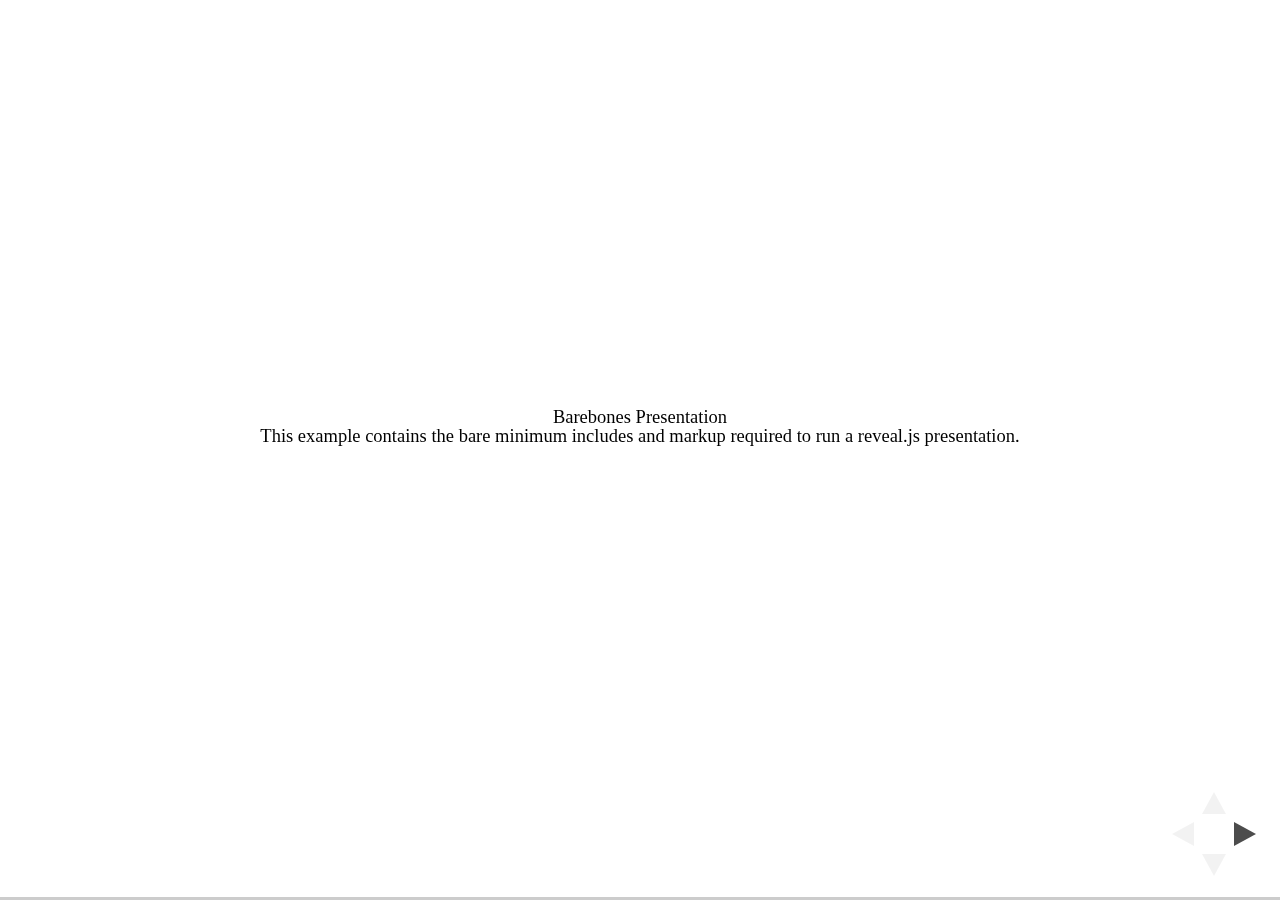
<file: Corsi GNU Linux Avanzati/Docker/Slides/test/examples/barebones.html>
<!doctype html>
<html lang="en">

	<head>
		<meta charset="utf-8">

		<title>reveal.js - Barebones</title>

		<link rel="stylesheet" href="../../css/reveal.css">
	</head>

	<body>

		<div class="reveal">

			<div class="slides">

				<section>
					<h2>Barebones Presentation</h2>
					<p>This example contains the bare minimum includes and markup required to run a reveal.js presentation.</p>
				</section>

				<section>
					<h2>No Theme</h2>
					<p>There's no theme included, so it will fall back on browser defaults.</p>
				</section>

			</div>

		</div>

		<script src="../../js/reveal.js"></script>

		<script>

			Reveal.initialize();

		</script>

	</body>
</html>
</file>
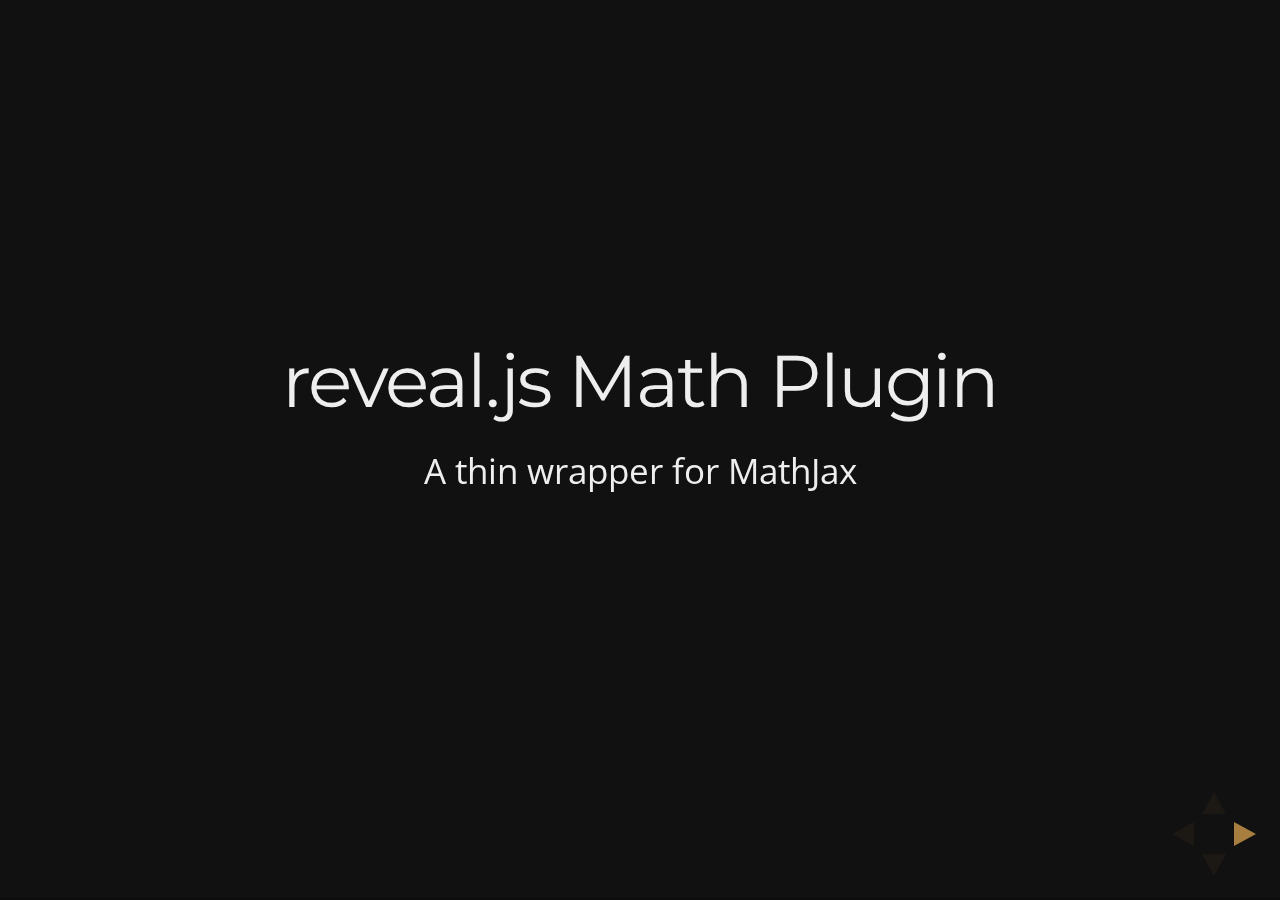
<file: Corsi GNU Linux Avanzati/Docker/Slides/test/examples/math.html>
<!doctype html>
<html lang="en">

	<head>
		<meta charset="utf-8">

		<title>reveal.js - Math Plugin</title>

		<meta name="viewport" content="width=device-width, initial-scale=1.0, maximum-scale=1.0, user-scalable=no">

		<link rel="stylesheet" href="../../css/reveal.css">
		<link rel="stylesheet" href="../../css/theme/night.css" id="theme">
	</head>

	<body>

		<div class="reveal">

			<div class="slides">

				<section>
					<h2>reveal.js Math Plugin</h2>
					<p>A thin wrapper for MathJax</p>
				</section>

				<section>
					<h3>The Lorenz Equations</h3>

					\[\begin{aligned}
					\dot{x} &amp; = \sigma(y-x) \\
					\dot{y} &amp; = \rho x - y - xz \\
					\dot{z} &amp; = -\beta z + xy
					\end{aligned} \]
				</section>

				<section>
					<h3>The Cauchy-Schwarz Inequality</h3>

					<script type="math/tex; mode=display">
						\left( \sum_{k=1}^n a_k b_k \right)^2 \leq \left( \sum_{k=1}^n a_k^2 \right) \left( \sum_{k=1}^n b_k^2 \right)
					</script>
				</section>

				<section>
					<h3>A Cross Product Formula</h3>

					\[\mathbf{V}_1 \times \mathbf{V}_2 =  \begin{vmatrix}
					\mathbf{i} &amp; \mathbf{j} &amp; \mathbf{k} \\
					\frac{\partial X}{\partial u} &amp;  \frac{\partial Y}{\partial u} &amp; 0 \\
					\frac{\partial X}{\partial v} &amp;  \frac{\partial Y}{\partial v} &amp; 0
					\end{vmatrix}  \]
				</section>

				<section>
					<h3>The probability of getting \(k\) heads when flipping \(n\) coins is</h3>

					\[P(E)   = {n \choose k} p^k (1-p)^{ n-k} \]
				</section>

				<section>
					<h3>An Identity of Ramanujan</h3>

					\[ \frac{1}{\Bigl(\sqrt{\phi \sqrt{5}}-\phi\Bigr) e^{\frac25 \pi}} =
					1+\frac{e^{-2\pi}} {1+\frac{e^{-4\pi}} {1+\frac{e^{-6\pi}}
					{1+\frac{e^{-8\pi}} {1+\ldots} } } } \]
				</section>

				<section>
					<h3>A Rogers-Ramanujan Identity</h3>

					\[  1 +  \frac{q^2}{(1-q)}+\frac{q^6}{(1-q)(1-q^2)}+\cdots =
					\prod_{j=0}^{\infty}\frac{1}{(1-q^{5j+2})(1-q^{5j+3})}\]
				</section>

				<section>
					<h3>Maxwell&#8217;s Equations</h3>

					\[  \begin{aligned}
					\nabla \times \vec{\mathbf{B}} -\, \frac1c\, \frac{\partial\vec{\mathbf{E}}}{\partial t} &amp; = \frac{4\pi}{c}\vec{\mathbf{j}} \\   \nabla \cdot \vec{\mathbf{E}} &amp; = 4 \pi \rho \\
					\nabla \times \vec{\mathbf{E}}\, +\, \frac1c\, \frac{\partial\vec{\mathbf{B}}}{\partial t} &amp; = \vec{\mathbf{0}} \\
					\nabla \cdot \vec{\mathbf{B}} &amp; = 0 \end{aligned}
					\]
				</section>

				<section>
					<section>
						<h3>The Lorenz Equations</h3>

						<div class="fragment">
							\[\begin{aligned}
							\dot{x} &amp; = \sigma(y-x) \\
							\dot{y} &amp; = \rho x - y - xz \\
							\dot{z} &amp; = -\beta z + xy
							\end{aligned} \]
						</div>
					</section>

					<section>
						<h3>The Cauchy-Schwarz Inequality</h3>

						<div class="fragment">
							\[ \left( \sum_{k=1}^n a_k b_k \right)^2 \leq \left( \sum_{k=1}^n a_k^2 \right) \left( \sum_{k=1}^n b_k^2 \right) \]
						</div>
					</section>

					<section>
						<h3>A Cross Product Formula</h3>

						<div class="fragment">
							\[\mathbf{V}_1 \times \mathbf{V}_2 =  \begin{vmatrix}
							\mathbf{i} &amp; \mathbf{j} &amp; \mathbf{k} \\
							\frac{\partial X}{\partial u} &amp;  \frac{\partial Y}{\partial u} &amp; 0 \\
							\frac{\partial X}{\partial v} &amp;  \frac{\partial Y}{\partial v} &amp; 0
							\end{vmatrix}  \]
						</div>
					</section>

					<section>
						<h3>The probability of getting \(k\) heads when flipping \(n\) coins is</h3>

						<div class="fragment">
							\[P(E)   = {n \choose k} p^k (1-p)^{ n-k} \]
						</div>
					</section>

					<section>
						<h3>An Identity of Ramanujan</h3>

						<div class="fragment">
							\[ \frac{1}{\Bigl(\sqrt{\phi \sqrt{5}}-\phi\Bigr) e^{\frac25 \pi}} =
							1+\frac{e^{-2\pi}} {1+\frac{e^{-4\pi}} {1+\frac{e^{-6\pi}}
							{1+\frac{e^{-8\pi}} {1+\ldots} } } } \]
						</div>
					</section>

					<section>
						<h3>A Rogers-Ramanujan Identity</h3>

						<div class="fragment">
							\[  1 +  \frac{q^2}{(1-q)}+\frac{q^6}{(1-q)(1-q^2)}+\cdots =
							\prod_{j=0}^{\infty}\frac{1}{(1-q^{5j+2})(1-q^{5j+3})}\]
						</div>
					</section>

					<section>
						<h3>Maxwell&#8217;s Equations</h3>

						<div class="fragment">
							\[  \begin{aligned}
							\nabla \times \vec{\mathbf{B}} -\, \frac1c\, \frac{\partial\vec{\mathbf{E}}}{\partial t} &amp; = \frac{4\pi}{c}\vec{\mathbf{j}} \\   \nabla \cdot \vec{\mathbf{E}} &amp; = 4 \pi \rho \\
							\nabla \times \vec{\mathbf{E}}\, +\, \frac1c\, \frac{\partial\vec{\mathbf{B}}}{\partial t} &amp; = \vec{\mathbf{0}} \\
							\nabla \cdot \vec{\mathbf{B}} &amp; = 0 \end{aligned}
							\]
						</div>
					</section>
				</section>

			</div>

		</div>

		<script src="../../lib/js/head.min.js"></script>
		<script src="../../js/reveal.js"></script>

		<script>

			Reveal.initialize({
				history: true,
				transition: 'linear',

				math: {
					// mathjax: 'http://cdn.mathjax.org/mathjax/latest/MathJax.js',
					config: 'TeX-AMS_HTML-full'
				},

				dependencies: [
					{ src: '../../lib/js/classList.js' },
					{ src: '../../plugin/math/math.js', async: true }
				]
			});

		</script>

	</body>
</html>
</file>
<file: Corsi GNU Linux Avanzati/Init systems/css/light.css>
@import url(http://fonts.googleapis.com/css?family=Droid+Sans);
@import url(http://fonts.googleapis.com/css?family=Yanone+Kaffeesatz);
@import url(http://fonts.googleapis.com/css?family=Open+Sans:400,300);
@import url(http://fonts.googleapis.com/css?family=Lato:400,300,100);

body {
  font-family: 'Open Sans';
  font-size: 20px;
  font-weight: 300;
}
h1, h2, h3, h4 {
  font-family: 'Open Sans';
  font-weight: 300;
  letter-spacing: -0.05em;
  margin-bottom: 0.5em;
}
h1 { font-size: 4.5em; }
h2 { font-size: 2em; }
h3 { font-size: 1.6em; }
h4 { font-size: 1.2em; }
li{
  list-style-type: square;
}
li p { line-height: 1.25em; }
.red { color: #fa0000; }
.large { font-size: 2em; }
a, a > code {
  color: #0099CF;
  text-decoration: none;
}
code {
  float:left;
  -moz-border-radius: 5px;
  -web-border-radius: 5px;
  background: #e7e8e2;
  border-radius: 5px;
  font-size: 15px;
  width: 80%;
  margin-left: 10%;
}
.pull-left {
  float: left;
  width: 52%;
  margin-left: 3em;
}
.pull-right {
  float: right;
  width: 40%;
}
.pull-top{
  position: absolute;
  top: 6em;
  left: 50%;
}
.pull-right ~ p {
  clear: both;
}
.text-left {
  float: left;
  width: 90%;
  margin-left: 6em;
}
#slideshow .slide .content code {
  font-size: 0.8em;
}
#slideshow .slide .content pre code {
  font-size: 0.9em;
  padding: 15px;
}
.light {
  background: #f3f3f3;
  color: #272822;
  text-shadow: 0 0 0.3em #999;
}
.light h1, .light h2 {
  color: #272822;
  line-height: 0.8em;
}


/* Title-text layout */
.title {
  width: 100%;
  float: left;
}

.text{
  color: #777;
  width: calc(100% - 2.5em);
  float: left;
  padding-top: 0;
  margin: 0;
}
.text h3{
  margin-top: 0.5em;
  padding-left: 2em;
}
.text h4{
  margin-top: 0.5em;
  padding-left: 4em;
}
.text:last-of-type, .text:last-child {
  color: #000;
}
.footnote {
  position: absolute;
  bottom: 4em;
  left: 3em;
  font-weight: 400;
  width: calc(100% - 5em);
  letter-spacing: -0.05em;
}
.center{
  text-align: center;
}
.little{
  font-size: 0.8em;
  margin-left: 1em;
}
.sign {
  position: absolute;
  bottom: 0;
  left: 0;
  padding: 0.5em;
  width: 100%;
  background: #f3f3f3;
  font-weight: 400;
}
.course {
  position: absolute;
  bottom: 0.5em;
  left: 50%;
  font-weight: 400;
}

.course-right {
  position: absolute;
  bottom: 0.5em;
  right: 0.5em;
  font-weight: 400;
}


/* Five random image positions. */
.center-rand1{
  text-align: center;
  position: absolute;
  top: 15%;
  left: -1%;
}
.center-rand2{
  text-align: center;
  position: absolute;
  top: 21%;
  left: 5%;
}
.center-rand3{
  text-align: center;
  position: absolute;
  top: 14%;
  left: 0%;
}
.center-rand4{
  text-align: center;
  position: absolute;
  top: 19%;
  left: 20%;
}
.center-rand5{
  text-align: center;
  position: absolute;
  top: 16%;
  left: 10%;
}

/*Four bricks for stacked visualizations*/
.brick1{
  text-align: center;
  background-color: #aaeeff;
  height: 5em;
  width: 60%;
  margin-left: 20%;
  border: 1px solid grey;
  display: block;
}
.brick2{
  text-align: center;
  background-color: #FFEE88;
  height: 5em;
  width: 70%;
  margin-left: 15%;
  border: 1px solid grey;
  display: block;
}
.brick3{
  text-align: center;
  background-color: #88FF88;
  height: 5em;
  width: 74%;
  margin-left: 13%;
  border: 1px solid grey;
  display: block;
}
.brick4{
  text-align: center;
  background-color: #FF8888;
  height: 5em;
  width: 80%;
  margin-left: 10%;
  border: 1px solid grey;
  display: block;
}
</file>
<file: Corsi GNU Linux Avanzati/Docker/Slides/css/theme/white.css>
/**
 * White theme for reveal.js. This is the opposite of the 'black' theme.
 *
 * By Hakim El Hattab, http://hakim.se
 */
@import url(../../lib/font/source-sans-pro/source-sans-pro.css);
section.has-dark-background, section.has-dark-background h1, section.has-dark-background h2, section.has-dark-background h3, section.has-dark-background h4, section.has-dark-background h5, section.has-dark-background h6 {
  color: #fff; }

/*********************************************
 * GLOBAL STYLES
 *********************************************/
body {
  background: #fff;
  background-color: #fff; }

.reveal {
  font-family: "Source Sans Pro", Helvetica, sans-serif;
  font-size: 38px;
  font-weight: normal;
  color: #222; }

::selection {
  color: #fff;
  background: #98bdef;
  text-shadow: none; }

.reveal .slides > section,
.reveal .slides > section > section {
  line-height: 1.3;
  font-weight: inherit; }

/*********************************************
 * HEADERS
 *********************************************/
.reveal h1,
.reveal h2,
.reveal h3,
.reveal h4,
.reveal h5,
.reveal h6 {
  margin: 0 0 20px 0;
  color: #222;
  font-family: "Source Sans Pro", Helvetica, sans-serif;
  font-weight: 600;
  line-height: 1.2;
  letter-spacing: normal;
  text-transform: uppercase;
  text-shadow: none;
  word-wrap: break-word; }

.reveal h1 {
  font-size: 2.5em; }

.reveal h2 {
  font-size: 1.6em; }

.reveal h3 {
  font-size: 1.3em; }

.reveal h4 {
  font-size: 1em; }

.reveal h1 {
  text-shadow: none; }

/*********************************************
 * OTHER
 *********************************************/
.reveal p {
  margin: 20px 0;
  line-height: 1.3; }

/* Ensure certain elements are never larger than the slide itself */
.reveal img,
.reveal video,
.reveal iframe {
  max-width: 95%;
  max-height: 95%; }

.reveal strong,
.reveal b {
  font-weight: bold; }

.reveal em {
  font-style: italic; }

.reveal ol,
.reveal dl,
.reveal ul {
  display: inline-block;
  text-align: left;
  margin: 0 0 0 1em; }

.reveal ol {
  list-style-type: decimal; }

.reveal ul {
  list-style-type: disc; }

.reveal ul ul {
  list-style-type: square; }

.reveal ul ul ul {
  list-style-type: circle; }

.reveal ul ul,
.reveal ul ol,
.reveal ol ol,
.reveal ol ul {
  display: block;
  margin-left: 40px; }

.reveal dt {
  font-weight: bold; }

.reveal dd {
  margin-left: 40px; }

.reveal q,
.reveal blockquote {
  quotes: none; }

.reveal blockquote {
  display: block;
  position: relative;
  width: 70%;
  margin: 20px auto;
  padding: 5px;
  font-style: italic;
  background: rgba(255, 255, 255, 0.05);
  box-shadow: 0px 0px 2px rgba(0, 0, 0, 0.2); }

.reveal blockquote p:first-child,
.reveal blockquote p:last-child {
  display: inline-block; }

.reveal q {
  font-style: italic; }

.reveal pre {
  display: block;
  position: relative;
  width: 90%;
  margin: 20px auto;
  text-align: left;
  font-size: 0.55em;
  font-family: monospace;
  line-height: 1.2em;
  word-wrap: break-word;
  box-shadow: 0px 0px 6px rgba(0, 0, 0, 0.3); }

.reveal code {
  font-family: monospace; }

.reveal pre code {
  display: block;
  padding: 5px;
  overflow: auto;
  max-height: 400px;
  word-wrap: normal; }

.reveal table {
  margin: auto;
  border-collapse: collapse;
  border-spacing: 0; }

.reveal table th {
  font-weight: bold; }

.reveal table th,
.reveal table td {
  text-align: left;
  padding: 0.2em 0.5em 0.2em 0.5em;
  border-bottom: 1px solid; }

.reveal table th[align="center"],
.reveal table td[align="center"] {
  text-align: center; }

.reveal table th[align="right"],
.reveal table td[align="right"] {
  text-align: right; }

.reveal table tbody tr:last-child th,
.reveal table tbody tr:last-child td {
  border-bottom: none; }

.reveal sup {
  vertical-align: super; }

.reveal sub {
  vertical-align: sub; }

.reveal small {
  display: inline-block;
  font-size: 0.6em;
  line-height: 1.2em;
  vertical-align: top; }

.reveal small * {
  vertical-align: top; }

/*********************************************
 * LINKS
 *********************************************/
.reveal a {
  color: #2a76dd;
  text-decoration: none;
  -webkit-transition: color .15s ease;
  -moz-transition: color .15s ease;
  transition: color .15s ease; }

.reveal a:hover {
  color: #6ca0e8;
  text-shadow: none;
  border: none; }

.reveal .roll span:after {
  color: #fff;
  background: #1a53a1; }

/*********************************************
 * IMAGES
 *********************************************/
.reveal section img {
  margin: 15px 0px;
  background: rgba(255, 255, 255, 0.12);
  border: 4px solid #222;
  box-shadow: 0 0 10px rgba(0, 0, 0, 0.15); }

.reveal section img.plain {
  border: 0;
  box-shadow: none; }

.reveal a img {
  -webkit-transition: all .15s linear;
  -moz-transition: all .15s linear;
  transition: all .15s linear; }

.reveal a:hover img {
  background: rgba(255, 255, 255, 0.2);
  border-color: #2a76dd;
  box-shadow: 0 0 20px rgba(0, 0, 0, 0.55); }

/*********************************************
 * NAVIGATION CONTROLS
 *********************************************/
.reveal .controls .navigate-left,
.reveal .controls .navigate-left.enabled {
  border-right-color: #2a76dd; }

.reveal .controls .navigate-right,
.reveal .controls .navigate-right.enabled {
  border-left-color: #2a76dd; }

.reveal .controls .navigate-up,
.reveal .controls .navigate-up.enabled {
  border-bottom-color: #2a76dd; }

.reveal .controls .navigate-down,
.reveal .controls .navigate-down.enabled {
  border-top-color: #2a76dd; }

.reveal .controls .navigate-left.enabled:hover {
  border-right-color: #6ca0e8; }

.reveal .controls .navigate-right.enabled:hover {
  border-left-color: #6ca0e8; }

.reveal .controls .navigate-up.enabled:hover {
  border-bottom-color: #6ca0e8; }

.reveal .controls .navigate-down.enabled:hover {
  border-top-color: #6ca0e8; }

/*********************************************
 * PROGRESS BAR
 *********************************************/
.reveal .progress {
  background: rgba(0, 0, 0, 0.2); }

.reveal .progress span {
  background: #2a76dd;
  -webkit-transition: width 800ms cubic-bezier(0.26, 0.86, 0.44, 0.985);
  -moz-transition: width 800ms cubic-bezier(0.26, 0.86, 0.44, 0.985);
  transition: width 800ms cubic-bezier(0.26, 0.86, 0.44, 0.985); }
</file>
<file: Corsi GNU Linux Avanzati/Docker/Slides/lib/css/zenburn.css>
/*

Zenburn style from voldmar.ru (c) Vladimir Epifanov <voldmar@voldmar.ru>
based on dark.css by Ivan Sagalaev

*/

.hljs {
  display: block;
  overflow-x: auto;
  padding: 0.5em;
  background: #3f3f3f;
  color: #dcdcdc;
}

.hljs-keyword,
.hljs-selector-tag,
.hljs-tag {
  color: #e3ceab;
}

.hljs-template-tag {
  color: #dcdcdc;
}

.hljs-number {
  color: #8cd0d3;
}

.hljs-variable,
.hljs-template-variable,
.hljs-attribute {
  color: #efdcbc;
}

.hljs-literal {
  color: #efefaf;
}

.hljs-subst {
  color: #8f8f8f;
}

.hljs-title,
.hljs-name,
.hljs-selector-id,
.hljs-selector-class,
.hljs-section,
.hljs-type {
  color: #efef8f;
}

.hljs-symbol,
.hljs-bullet,
.hljs-link {
  color: #dca3a3;
}

.hljs-deletion,
.hljs-string,
.hljs-built_in,
.hljs-builtin-name {
  color: #cc9393;
}

.hljs-addition,
.hljs-comment,
.hljs-quote,
.hljs-meta {
  color: #7f9f7f;
}


.hljs-emphasis {
  font-style: italic;
}

.hljs-strong {
  font-weight: bold;
}
</file>
<file: Corsi GNU Linux Avanzati/Docker/Slides/css/theme/night.css>
/**
 * Black theme for reveal.js.
 *
 * Copyright (C) 2011-2012 Hakim El Hattab, http://hakim.se
 */
@import url(https://fonts.googleapis.com/css?family=Montserrat:700);
@import url(https://fonts.googleapis.com/css?family=Open+Sans:400,700,400italic,700italic);
/*********************************************
 * GLOBAL STYLES
 *********************************************/
body {
  background: #111;
  background-color: #111; }

.reveal {
  font-family: "Open Sans", sans-serif;
  font-size: 30px;
  font-weight: normal;
  color: #eee; }

::selection {
  color: #fff;
  background: #e7ad52;
  text-shadow: none; }

.reveal .slides > section,
.reveal .slides > section > section {
  line-height: 1.3;
  font-weight: inherit; }

/*********************************************
 * HEADERS
 *********************************************/
.reveal h1,
.reveal h2,
.reveal h3,
.reveal h4,
.reveal h5,
.reveal h6 {
  margin: 0 0 20px 0;
  color: #eee;
  font-family: "Montserrat", Impact, sans-serif;
  font-weight: normal;
  line-height: 1.2;
  letter-spacing: -0.03em;
  text-transform: none;
  text-shadow: none;
  word-wrap: break-word; }

.reveal h1 {
  font-size: 3.77em; }

.reveal h2 {
  font-size: 2.11em; }

.reveal h3 {
  font-size: 1.55em; }

.reveal h4 {
  font-size: 1em; }

.reveal h1 {
  text-shadow: none; }

/*********************************************
 * OTHER
 *********************************************/
.reveal p {
  margin: 20px 0;
  line-height: 1.3; }

/* Ensure certain elements are never larger than the slide itself */
.reveal img,
.reveal video,
.reveal iframe {
  max-width: 95%;
  max-height: 95%; }

.reveal strong,
.reveal b {
  font-weight: bold; }

.reveal em {
  font-style: italic; }

.reveal ol,
.reveal dl,
.reveal ul {
  display: inline-block;
  text-align: left;
  margin: 0 0 0 1em; }

.reveal ol {
  list-style-type: decimal; }

.reveal ul {
  list-style-type: disc; }

.reveal ul ul {
  list-style-type: square; }

.reveal ul ul ul {
  list-style-type: circle; }

.reveal ul ul,
.reveal ul ol,
.reveal ol ol,
.reveal ol ul {
  display: block;
  margin-left: 40px; }

.reveal dt {
  font-weight: bold; }

.reveal dd {
  margin-left: 40px; }

.reveal q,
.reveal blockquote {
  quotes: none; }

.reveal blockquote {
  display: block;
  position: relative;
  width: 70%;
  margin: 20px auto;
  padding: 5px;
  font-style: italic;
  background: rgba(255, 255, 255, 0.05);
  box-shadow: 0px 0px 2px rgba(0, 0, 0, 0.2); }

.reveal blockquote p:first-child,
.reveal blockquote p:last-child {
  display: inline-block; }

.reveal q {
  font-style: italic; }

.reveal pre {
  display: block;
  position: relative;
  width: 90%;
  margin: 20px auto;
  text-align: left;
  font-size: 0.55em;
  font-family: monospace;
  line-height: 1.2em;
  word-wrap: break-word;
  box-shadow: 0px 0px 6px rgba(0, 0, 0, 0.3); }

.reveal code {
  font-family: monospace; }

.reveal pre code {
  display: block;
  padding: 5px;
  overflow: auto;
  max-height: 400px;
  word-wrap: normal; }

.reveal table {
  margin: auto;
  border-collapse: collapse;
  border-spacing: 0; }

.reveal table th {
  font-weight: bold; }

.reveal table th,
.reveal table td {
  text-align: left;
  padding: 0.2em 0.5em 0.2em 0.5em;
  border-bottom: 1px solid; }

.reveal table th[align="center"],
.reveal table td[align="center"] {
  text-align: center; }

.reveal table th[align="right"],
.reveal table td[align="right"] {
  text-align: right; }

.reveal table tbody tr:last-child th,
.reveal table tbody tr:last-child td {
  border-bottom: none; }

.reveal sup {
  vertical-align: super; }

.reveal sub {
  vertical-align: sub; }

.reveal small {
  display: inline-block;
  font-size: 0.6em;
  line-height: 1.2em;
  vertical-align: top; }

.reveal small * {
  vertical-align: top; }

/*********************************************
 * LINKS
 *********************************************/
.reveal a {
  color: #e7ad52;
  text-decoration: none;
  -webkit-transition: color .15s ease;
  -moz-transition: color .15s ease;
  transition: color .15s ease; }

.reveal a:hover {
  color: #f3d7ac;
  text-shadow: none;
  border: none; }

.reveal .roll span:after {
  color: #fff;
  background: #d08a1d; }

/*********************************************
 * IMAGES
 *********************************************/
.reveal section img {
  margin: 15px 0px;
  background: rgba(255, 255, 255, 0.12);
  border: 4px solid #eee;
  box-shadow: 0 0 10px rgba(0, 0, 0, 0.15); }

.reveal section img.plain {
  border: 0;
  box-shadow: none; }

.reveal a img {
  -webkit-transition: all .15s linear;
  -moz-transition: all .15s linear;
  transition: all .15s linear; }

.reveal a:hover img {
  background: rgba(255, 255, 255, 0.2);
  border-color: #e7ad52;
  box-shadow: 0 0 20px rgba(0, 0, 0, 0.55); }

/*********************************************
 * NAVIGATION CONTROLS
 *********************************************/
.reveal .controls .navigate-left,
.reveal .controls .navigate-left.enabled {
  border-right-color: #e7ad52; }

.reveal .controls .navigate-right,
.reveal .controls .navigate-right.enabled {
  border-left-color: #e7ad52; }

.reveal .controls .navigate-up,
.reveal .controls .navigate-up.enabled {
  border-bottom-color: #e7ad52; }

.reveal .controls .navigate-down,
.reveal .controls .navigate-down.enabled {
  border-top-color: #e7ad52; }

.reveal .controls .navigate-left.enabled:hover {
  border-right-color: #f3d7ac; }

.reveal .controls .navigate-right.enabled:hover {
  border-left-color: #f3d7ac; }

.reveal .controls .navigate-up.enabled:hover {
  border-bottom-color: #f3d7ac; }

.reveal .controls .navigate-down.enabled:hover {
  border-top-color: #f3d7ac; }

/*********************************************
 * PROGRESS BAR
 *********************************************/
.reveal .progress {
  background: rgba(0, 0, 0, 0.2); }

.reveal .progress span {
  background: #e7ad52;
  -webkit-transition: width 800ms cubic-bezier(0.26, 0.86, 0.44, 0.985);
  -moz-transition: width 800ms cubic-bezier(0.26, 0.86, 0.44, 0.985);
  transition: width 800ms cubic-bezier(0.26, 0.86, 0.44, 0.985); }
</file>
<file: Corsi GNU Linux Avanzati/Docker/Slides/test/qunit-1.12.0.css>
/**
 * QUnit v1.12.0 - A JavaScript Unit Testing Framework
 *
 * http://qunitjs.com
 *
 * Copyright 2012 jQuery Foundation and other contributors
 * Released under the MIT license.
 * http://jquery.org/license
 */

/** Font Family and Sizes */

#qunit-tests, #qunit-header, #qunit-banner, #qunit-testrunner-toolbar, #qunit-userAgent, #qunit-testresult {
	font-family: "Helvetica Neue Light", "HelveticaNeue-Light", "Helvetica Neue", Calibri, Helvetica, Arial, sans-serif;
}

#qunit-testrunner-toolbar, #qunit-userAgent, #qunit-testresult, #qunit-tests li { font-size: small; }
#qunit-tests { font-size: smaller; }


/** Resets */

#qunit-tests, #qunit-header, #qunit-banner, #qunit-userAgent, #qunit-testresult, #qunit-modulefilter {
	margin: 0;
	padding: 0;
}


/** Header */

#qunit-header {
	padding: 0.5em 0 0.5em 1em;

	color: #8699a4;
	background-color: #0d3349;

	font-size: 1.5em;
	line-height: 1em;
	font-weight: normal;

	border-radius: 5px 5px 0 0;
	-moz-border-radius: 5px 5px 0 0;
	-webkit-border-top-right-radius: 5px;
	-webkit-border-top-left-radius: 5px;
}

#qunit-header a {
	text-decoration: none;
	color: #c2ccd1;
}

#qunit-header a:hover,
#qunit-header a:focus {
	color: #fff;
}

#qunit-testrunner-toolbar label {
	display: inline-block;
	padding: 0 .5em 0 .1em;
}

#qunit-banner {
	height: 5px;
}

#qunit-testrunner-toolbar {
	padding: 0.5em 0 0.5em 2em;
	color: #5E740B;
	background-color: #eee;
	overflow: hidden;
}

#qunit-userAgent {
	padding: 0.5em 0 0.5em 2.5em;
	background-color: #2b81af;
	color: #fff;
	text-shadow: rgba(0, 0, 0, 0.5) 2px 2px 1px;
}

#qunit-modulefilter-container {
	float: right;
}

/** Tests: Pass/Fail */

#qunit-tests {
	list-style-position: inside;
}

#qunit-tests li {
	padding: 0.4em 0.5em 0.4em 2.5em;
	border-bottom: 1px solid #fff;
	list-style-position: inside;
}

#qunit-tests.hidepass li.pass, #qunit-tests.hidepass li.running  {
	display: none;
}

#qunit-tests li strong {
	cursor: pointer;
}

#qunit-tests li a {
	padding: 0.5em;
	color: #c2ccd1;
	text-decoration: none;
}
#qunit-tests li a:hover,
#qunit-tests li a:focus {
	color: #000;
}

#qunit-tests li .runtime {
	float: right;
	font-size: smaller;
}

.qunit-assert-list {
	margin-top: 0.5em;
	padding: 0.5em;

	background-color: #fff;

	border-radius: 5px;
	-moz-border-radius: 5px;
	-webkit-border-radius: 5px;
}

.qunit-collapsed {
	display: none;
}

#qunit-tests table {
	border-collapse: collapse;
	margin-top: .2em;
}

#qunit-tests th {
	text-align: right;
	vertical-align: top;
	padding: 0 .5em 0 0;
}

#qunit-tests td {
	vertical-align: top;
}

#qunit-tests pre {
	margin: 0;
	white-space: pre-wrap;
	word-wrap: break-word;
}

#qunit-tests del {
	background-color: #e0f2be;
	color: #374e0c;
	text-decoration: none;
}

#qunit-tests ins {
	background-color: #ffcaca;
	color: #500;
	text-decoration: none;
}

/*** Test Counts */

#qunit-tests b.counts                       { color: black; }
#qunit-tests b.passed                       { color: #5E740B; }
#qunit-tests b.failed                       { color: #710909; }

#qunit-tests li li {
	padding: 5px;
	background-color: #fff;
	border-bottom: none;
	list-style-position: inside;
}

/*** Passing Styles */

#qunit-tests li li.pass {
	color: #3c510c;
	background-color: #fff;
	border-left: 10px solid #C6E746;
}

#qunit-tests .pass                          { color: #528CE0; background-color: #D2E0E6; }
#qunit-tests .pass .test-name               { color: #366097; }

#qunit-tests .pass .test-actual,
#qunit-tests .pass .test-expected           { color: #999999; }

#qunit-banner.qunit-pass                    { background-color: #C6E746; }

/*** Failing Styles */

#qunit-tests li li.fail {
	color: #710909;
	background-color: #fff;
	border-left: 10px solid #EE5757;
	white-space: pre;
}

#qunit-tests > li:last-child {
	border-radius: 0 0 5px 5px;
	-moz-border-radius: 0 0 5px 5px;
	-webkit-border-bottom-right-radius: 5px;
	-webkit-border-bottom-left-radius: 5px;
}

#qunit-tests .fail                          { color: #000000; background-color: #EE5757; }
#qunit-tests .fail .test-name,
#qunit-tests .fail .module-name             { color: #000000; }

#qunit-tests .fail .test-actual             { color: #EE5757; }
#qunit-tests .fail .test-expected           { color: green;   }

#qunit-banner.qunit-fail                    { background-color: #EE5757; }


/** Result */

#qunit-testresult {
	padding: 0.5em 0.5em 0.5em 2.5em;

	color: #2b81af;
	background-color: #D2E0E6;

	border-bottom: 1px solid white;
}
#qunit-testresult .module-name {
	font-weight: bold;
}

/** Fixture */

#qunit-fixture {
	position: absolute;
	top: -10000px;
	left: -10000px;
	width: 1000px;
	height: 1000px;
}
</file>
